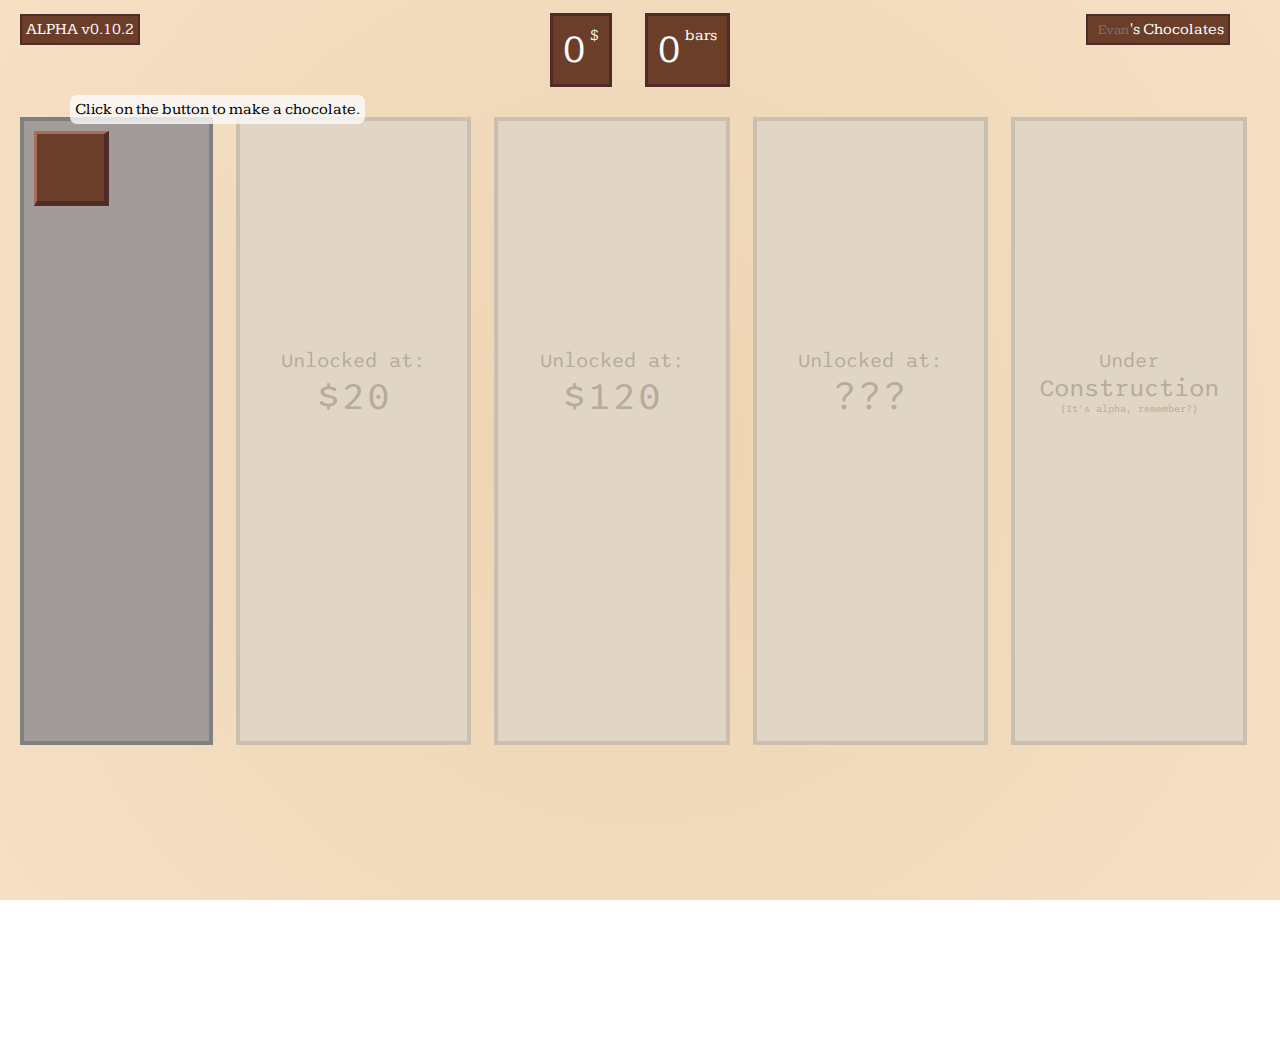
<file: chocolate/index.html>
<!DOCTYPE html>
<html lang="en" dir="ltr">
  <head> 
    <meta charset="utf-8">
    <title>Chocolate Factory</title>
    <link rel="stylesheet" href="styles.css">
    <link rel="icon" type="image/png" href="favicon.png">
    <script src="main.js"></script>
  </head>
  <body>
    
    <div id="gameOver" style="display: none;"><spa id="gameOvertxt">Game Over...</span><br/><button id="gameOverbtn" onclick="location.reload()">CONTINUE</button></div>
    <div id="version"><a href="https://github.com/evan-w-lee/chocolate-factory/blob/main/README.md">ALPHA v0.10.2</a></div>
    <div id="name">
      <div class="input-wrapper">
        <span class="input-mirror" id="inputMirror"></span>
        <input id="name-input" type="text" oninput="adjustWidth()" placeholder="Evan">
      </div>
      
      's Chocolates
    </div>
    <div class="bubble" style="top: 95px;left: 70px;" id="clickBubble">Click on the button to make a chocolate.</div>
    <div id="snackbar">Game Saved</div>
    <div id="modal" class="modal">

      <!-- Modal content -->
      <div class="modal-content">
        <div class="modal-header">
          <span class="close">&times;</span>
        </div>
        <div class="modal-body">
          
        </div>
      </div>
    
    </div>

    <center>
    <div id="information" style="display: none;">
      + Information
    </div>
    <div class="bars-wrapper" id="marketing-wrapper" style="margin-right: 30px; display: none;">
      <span id="marketing">+0.00</span> m
    </div>
    <div class="bars-wrapper" style="margin-right: 30px;">
      <span id="money">0</span> $
    </div>
    <div class="bars-wrapper">
      <span id="bars">0</span> bars
    </div>
    </center>
    <div class="column" id="chocolate-types">
      
      <button onclick="clicked('milk')" id="milk-chocolate" class="chocolate">
        <span class="tooltip" onclick="event.stopPropagation();">Milk Chocolate<br/>
          <a href="#" onclick="changePrice('milk', 0)"><</a> $<span id="milkChocolatePrice">4.00</span> <a href="#" onclick="changePrice('milk', 1)">></a>
          <hr style="width: 90px; color: white;"/>
          <span style="color: lightgrey;" class="tooltipcacaoMilk" id="beanses">1 Cacao (-)</span>
          <br/><span style="color: lightgrey;" class="tooltipsugarMilk">1 Sugar (-)</span>
          <br/><span style="color: lightgrey;" class="tooltipmilkMilk">1 Milk (-)</span>
          <hr id="informationBar" style="width: 90px; color: white; display: none;"/>
          <div id="currentMoneyState" style="margin: 4px; display: none;">loading...</div>
  
          <div class="bubble" style="top: 30px;left: 100px; color:black; width: 250px; font-size: 14px;" id="changePriceBubble">Change the price of the chocolate to balance money and customer demand</div>
          </span>
      </button>
      <button onclick="clicked('dark')" id="dark-chocolate" class="chocolate" style="display: none">
        <span class="tooltip">Dark Chocolate<br/>
          <a href="#" onclick="changePrice('dark', 0)"><</a> $<span id="darkChocolatePrice">5.00</span> <a href="#" onclick="changePrice('dark', 1)">></a>
          <hr style="width: 90px; color: white;"/>
          <span style="color: lightgrey;" class="tooltipcacaoDark">2 Cacao (-)</span>
          <br/><span style="color: lightgrey;" class="tooltipsugarDark">1 Sugar (-)</span>
        </span>
      </button>
      <div style="display: none">
      <button onclick="clicked()" id="white-chocolate" class="chocolate"><span class="tooltip">White Chocolate</span></button>
      <button onclick="clicked()" id="salted-caramel-chocolate" class="chocolate"><span class="tooltip">Salted Caramel Chocolate</span></button>
      <button onclick="clicked()" id="ruby-chocolate" class="chocolate">.</button>
      <button onclick="clicked()" id="mint-chocolate" class="chocolate">.</button>
      <button onclick="clicked()" id="milk-chocolate" class="chocolate">.</button>
      <button onclick="clicked()" id="milk-chocolate" class="chocolate">.</button>
      <button onclick="clicked()" id="milk-chocolate" class="chocolate">.</button>
      <button onclick="clicked()" id="milk-chocolate" class="chocolate">.</button>
      <button onclick="clicked()" id="milk-chocolate" class="chocolate">.</button>
      <button onclick="clicked()" id="milk-chocolate" class="chocolate">.</button>
      <button onclick="clicked()" id="milk-chocolate" class="chocolate">.</button>
      <button onclick="clicked()" id="milk-chocolate" class="chocolate">.</button></div>
    </div>
    <div class="column" id="production" style="display: none;">
      <div class="bubble" style="top: 210px;left: 340px; display: none;" id="buyBubble">Buy more ingredients here</div>
      <div id="cacao">
        <div class="map" id="cacaoMap" style="display: none">
          <div class="map-item active" onclick="changeSeller('cacao', 10, 0)">Cacao Culture<span class="tooltip">$10 | <span style="color: darkgrey">-0.0</span></span></div>
          <div class="map-item" onclick="changeSeller('cacao', 11, 0.2)">Milo's Cacao Co.<span class="tooltip">$11 | <span style="color: lightgreen">+0.2</span></span></div>
          <div class="map-item" onclick="changeSeller('cacao', 8, -0.4)">ChocoTech<span class="tooltip">$8 | <span style="color: red">-0.4</span></span></div>
        </div>
        <div class="map locked-map" id="cacaoLocked">
          <div style="margin-top: 30px;">Unlocked at $80</div>
        </div> 
        <button class="buy-button" style="margin-left: 5%;" onclick="buyItem('cacao')" id="buy-cacao">Buy Cacao ($10.00)</button>
        <label class="switch" id="cacaoAutoBuyers">
          <input type="checkbox">
          <span class="slider"></span>
          <span class="tooltip" style="font-size: 11px;">Toggle AutoBuyers</span>
        </label>
        <p class="amount-left" style="margin-left: 5%;" id="cacao-left">Beans left: 15</p>
      </div>
      <div id="sugar">
        <div class="bubble" style="top: 400px;left: 270px; width: 250px; text-align: center; display: none;" id="sellerBubble">Change the product seller to balance price and reputation</div>
        <div class="map" id="sugarMap" style="display: none">
          <div class="map-item active" onclick="changeSeller('sugar', 5, 0.0)">K&F Sugar Solutions<span class="tooltip">$5 | <span style="color: darkgrey">-0.0</span></span></div>
          <div class="map-item" onclick="changeSeller('sugar', 6, 0.2)">Old Mill Sugar<span class="tooltip">$6 | <span style="color: lightgreen">+0.2</span></span></div>
          <div class="map-item" onclick="changeSeller('sugar', 3, -0.2)">SugarSmith's<span class="tooltip">$3 | <span style="color: red">-0.2</span></span></div>
        </div>
        <div class="map locked-map" id="sugarLocked">
          <div style="margin-top: 30px;">Unlocked at $80</div>
        </div>
        <button class="buy-button" style="margin-left: 5%;" onclick="buyItem('sugar')" id="buy-sugar">Buy Sugar ($5.00)</button>
        <span style="margin: 4px;"></span>
        <label class="switch" id="sugarAutoBuyers">
          <input type="checkbox">
          <span class="slider"></span>
          <span class="tooltip" style="font-size: 11px;">Toggle AutoBuyers</span>
        </label>
        <p class="amount-left" style="margin-left: 5%;" id="sugar-left">Sugar left: 15</p>
      </div>
      <div id="milk">
        <div class="map" id="milkMap" style="display: none">
          <div class="map-item active" onclick="changeSeller('milk', 8, 0.0)">Milky Meadows<span class="tooltip">$8 | <span style="color: darkgrey">-0.0</span></span></div>
          <div class="map-item" onclick="changeSeller('milk', 9, 0.1)">PurePasture Dairy Co.<span class="tooltip">$9 | <span style="color: lightgreen">+0.1</span></span></div>
          <div class="map-item" onclick="changeSeller('milk', 6, -0.2)">FarmFresh<span class="tooltip">$6 | <span style="color: red">-0.2</span></span></div>
          <div class="map-item" onclick="changeSeller('milk', 12, 0.6)">Milky Way Farms<span class="tooltip">$12 | <span style="color: lightgreen">+0.6</span></span></div>
        </div>
        <div class="map locked-map" id="milkLocked">
          <div style="margin-top: 30px;">Unlocked at $80</div>
        </div>
        <button class="buy-button" style="margin-left: 5%;" onclick="buyItem('milk')" id="buy-milk">Buy Milk ($8.00)</button>
        <span style="margin: 9px;"></span>
        <label class="switch" id="milkAutoBuyers">
          <input type="checkbox">
          <span class="slider"></span>
          <span class="tooltip" style="font-size: 11px;">Toggle AutoBuyers</span>
        </label>
        <p class="amount-left" style="margin-left: 5%;" id="milk-left">Milk left: 15</p>
      </div>
    </div>
    <div class="column" id="project" style="display: none;">
    <div id="chips" style="margin-left: 5%; margin-top: 5%;">
    </div>
    <div class="bubble" style="top: 130px;left: 600px; display: none;" id="bytesBubble">< <span> </span>This box counts the amount of bytes you have. You can spend bytes on upgrades.</div>
    <div class="bubble" style="top: 165px;left: 710px; display: none; width: 200px;" id="memoryBubble">< <span> </span>This button icreases the maximum amount of bytes you can mine.</div>
    <div class="bubble" style="top: 240px;left: 610px; display: none; width: 200px;" id="powerBubble">^ This button icreases the power of your machines.</div>
    <div style="margin-left: 5%; margin-top: 5%" class="amount-left" id="memory">0/0</div>
    <div id="controls" style="margin-left: 5%; margin-top: 4px;">
        <button class="project-button" onclick="increaseMemory()" id="memoryButton">Increase Memory ($50.00)</button>
        <button class="project-button" onclick="increasePower()" id="powerButton" disabled>Increase Power ($75.00)</button>
    </div>
    <div class="project" id="project-workers" style="display: none; color: red;" onclick="buyProject('workers')"><h1>Workers</h1><div class="project-text">Gather workers to expand your business</div><div style="margin-top: 5px;">(75 bytes)</div></div>
    <div class="project" id="project-autobuyers" style="display: none; color: red;" onclick="buyProject('autobuyers')"><h1>AutoBuyers</h1><div class="project-text">Create machines to buy ingredients for you</div><div style="margin-top: 5px;">(100 bytes)</div></div>
    <div class="project" id="project-marketing" style="display: none; color: red;" onclick="buyProject('marketing')"><h1>Marketing</h1><div class="project-text">View the popularity of your business as a single number!</div><div style="margin-top: 5px;">(150 bytes)</div></div>
    <div class="project" id="project-donuts" style="display: none; color: red;" onclick="buyProject('donuts')"><h1>Donuts</h1><div class="project-text">Feed your workers to make them work harder</div><div style="margin-top: 5px;">(200 bytes)</div></div>
    <div class="project" id="project-information" style="display: none; color: red;" onclick="buyProject('information')"><center><h1>Information</h1><div class="project-text">Adds a visual that tells you if you're making money</div><div style="margin-top: 5px;">(300 bytes)</div></center></div>
    <div class="project" id="project-boxes" style="display: none; color: red;" onclick="buyProject('boxes')"><center><h1>Boxes</h1><div class="project-text">Wrap your chocolates for a better reputation</div><div style="margin-top: 5px;">(400 bytes)</div></center></div>
    <div class="project" id="project-darkchocolate" style="display: none; color: red;" onclick="buyProject('darkchocolate')"><center><h1>Dark Chocolate</h1><div class="project-text">Produce a new type of chocolate to grow the business</div><div style="margin-top: 5px;">(600 bytes)</div></center></div>
    </div>
    <div class="column" style="display: none;" id="devices">
      <div id="workers" style="margin-left: 5%; margin-top: 5%; margin-bottom: 3px;"></div>
      <button class="buy-button" style="margin-left: 5%;" onclick="hireWorker()" id="hireWorkerButton">Hire Worker ($75.00)</button><br/>
      <button style="display: inline-block; margin-left: 5%;" class="changePay" onclick="changePay('worker', 0)"><</button><div class="amount-left" id="workerPay" style="margin-top: 5px; width: 100px; display: inline-block">$5.00/h</div><button style="display: inline-block;" class="changePay" onclick="changePay('worker', 1)">></button>

      <label class="switch" style="display: none;" id="boxesToggle">
        <input type="checkbox">
        <span class="slider"></span>
        <span class="tooltip" style="font-size: 11px;">Toggle Boxes</span> 
      </label>
      <div id="boxesInfo" style="display:none;">loading...</div>
      
    </div>
    <div class="column" style="display: none;">
    place column
    </div>
    <div class="column inactive" id="production-locked">
      <div class="locked" style="margin-top: 100%; font-size: 20px;">Unlocked at:</div>
      <div class="locked" style="font-size: 40px;">$20</div>
    </div>
    <div class="column inactive" id="project-locked">
      <div class="locked" style="margin-top: 100%; font-size: 20px;">Unlocked at:</div>
      <div class="locked" style="font-size: 40px;">$120</div>
    </div>
    <div class="column inactive" id="devices-locked">
      <div class="locked" style="margin-top: 100%; font-size: 20px;">Unlocked at:</div>
      <div class="locked" style="font-size: 40px;">???</div>
    </div>
    <div class="column inactive" id="location-locked">
      <div class="locked" style="margin-top: 100%; font-size: 20px;">Under</div>
      <div class="locked" style="font-size: 25px;">Construction</div>
      <div class="locked" style="font-size: 10px;">(It's alpha, remember?)</div>
    </div>

    <div id="debug" class="overlay">
      <a href="javascript:void(0)" class="closebtn" onclick="document.getElementById('debug').style.width = '0%';">&times;</a>
      <div class="overlay-content">
        <h1 style="font-size: 25px;">DEBUG MENU</h1><br/><div style="font-size: 12px;">(press ] to update variables)</div><br/>
        <button class="debug-button" onclick="DEBUGchangeVar('bars')">set amount</button><div style="display: inline-block" id="bars-debug">bars: 0</div><br/>
        <button class="debug-button" onclick="DEBUGchangeVar('money')">set amount</button><div style="display: inline-block" id="money-debug">money: 0</div><br/>
        <button class="debug-button" onclick="DEBUGchangeVar('bytes')">set amount</button><div style="display: inline-block" id="bytes-debug">bytes: 0</div><br/>
        <button class="debug-button" onclick="DEBUGchangeVar('marketing')">set amount</button><div style="display: inline-block" id="marketing-debug">marketing: 0</div><br/>
        <br/>
        <button class="debug-button" onclick="DEBUGchangeVar('cacao')">set amount</button><div style="display: inline-block" id="cacao-debug">cacao: 0</div><br/>
        <button class="debug-button" onclick="DEBUGchangeVar('sugar')">set amount</button><div style="display: inline-block" id="sugar-debug">sugar: 0</div><br/>
        <button class="debug-button" onclick="DEBUGchangeVar('milk')">set amount</button><div style="display: inline-block" id="milk-debug">milk: 0</div><br/>
        <br/>
        <button class="debug-button" onclick="DEBUGchangeVar('max')">set amount</button><div style="display: inline-block" id="max-debug">max: 0</div><br/>
        <button class="debug-button" onclick="DEBUGchangeVar('rate')">set amount</button><div style="display: inline-block" id="rate-debug">rate: 0</div><br/>
        <br/>
        <button class="debug-button" onclick="DEBUGchangeVar('workers')">set amount</button><div style="display: inline-block" id="workers-debug">workers: 0</div><br/>
        <button class="debug-button" onclick="DEBUGchangeVar('workerPay')">set amount</button><div style="display: inline-block" id="workerPay-debug">workerPay: 0</div><br/>
        <button class="debug-button" onclick="DEBUGchangeVar('workerPrice')">set amount</button><div style="display: inline-block" id="workerPrice-debug">workerPrice: 0</div><br/>
        <button class="debug-button" onclick="DEBUGchangeVar('workerSpeed')">set amount</button><div style="display: inline-block" id="workerSpeed-debug">workerSpeed: 0</div><br/>
      </div>
    </div>
  </body>  
</html>
</file>
<file: chocolate/styles.css>
@import url('https://fonts.googleapis.com/css2?family=Kameron:wght@400..700&display=swap');
@import url('https://fonts.googleapis.com/css2?family=Sono:wght@200..800&display=swap');
html { 
  height: 100%; 
  overflow-y: hidden;
}
body {
  height: 100%;
  min-height: 100%;
  background-image: radial-gradient(circle, #edd4b2, #f5e0c4);
  background-repeat: no-repeat;
  background-size: cover;
  user-select: none;
  font-family: Kameron;
} 
#milk-chocolate {
  width: 75px;
  height: 75px;
  background: #6b3e2a;
  color: #6b3e2a;
  border-top: 3px solid #a96c57;
  border-left: 3px solid #a96c57;
  border-bottom: 5px solid #502b27;
  border-right: 5px solid #502b27;
  margin-left: 10px;
  margin-top: 10px;
}
#dark-chocolate {
  width: 75px;
  height: 75px;
  background: #4d3739;
  color: #4d3739;
  border-top: 3px solid #946b65;
  border-left: 3px solid #946b65;
  border-bottom: 5px solid #361c17;
  border-right: 5px solid #361c17;
  margin-left: 10px;
  margin-top: 10px;
}
#white-chocolate {
  width: 75px;
  height: 75px;
  background: #f6dfbd;
  color: #f6dfbd;
  border-top: 3px solid #fff4e4;
  border-left: 3px solid #fff4e4;
  border-bottom: 5px solid #f0d4a6;
  border-right: 5px solid #f0d4a6;
  margin-left: 10px;
  margin-top: 10px;
  border-radius: 100%;
}
#salted-caramel-chocolate {
  width: 75px;
  height: 75px;
  background: red;
  color: #f6dfbd;
  border-top: 3px solid #fff4e4;
  border-left: 3px solid #fff4e4;
  border-bottom: 5px solid #f0d4a6;
  border-right: 5px solid #f0d4a6;
  margin-left: 10px;
  margin-top: 10px;
  border-radius: 100%;
}
.chocolate {
  display: inline-block;
  width: 75px;
  height: 75px;
}
.chocolate:hover {
  filter: grayscale(7%);
}
.chocolate:hover .tooltip {
  visibility: visible;
}
.chocolate:active {
  transform: scale(0.95);
}
.chocolate:active .tooltip {
  transform: scale(1.05);
  margin-top: 4px;
}
#bars, #money, #marketing {
  font-family: Kameron;
  font-size: 40px;
  max-width: 300px;
  text-align: center;
  margin-right: 5px;
}
.bars-wrapper {
  display: inline-flex;
  border: 3px solid #502b27;
  padding: 10px;
  background: #6b3e2a;
  color: white;
  margin-top: 5px;
}
.column {
  float: left; 
  height: 620px;
  width: 18%;
  margin: 0.9vw;
  margin-top: 30px;
  background: #a19b9a;
  border: 4px solid grey;
  z-index: 99999;
}
.tooltip {
  visibility: hidden;
  width: 120px;
  background-color: rgba(75, 45, 40, 0.7);
  color: #fff;
  text-align: center;
  border-radius: 6px;
  padding: 5px 0;
  position: absolute;
  z-index: 99999999999999999999;
  top: 107%;
  left: 50%;
  margin-left: -60px;
  cursor: default;
}
#chocolate-types {
  width: 185px;
}
#production {
  font-family: Sono;
}
#project {
  overflow: scroll;
}
.map {
  width: 90%;
  border: 1px solid black;
  margin-left: 5%;
  height: 100px;
  background: #a96c57;
  margin-bottom: 5px;
  margin-top: 10px;
}
.map-item {
  background: #6b3e2a;
  padding: 3px;
  font-size: 12px;
  cursor: pointer;
  color: white;
  position: relative;
}
.map-item:hover {
  background: #946b65;
}
.buy-button {
  padding: 5px;
  background: #6b3e2a;
  border-top: 3px solid #a96c57;
  border-left: 3px solid #a96c57;
  border-bottom: 5px solid #502b27;
  border-right: 5px solid #502b27;
  color: white;
  margin-top: 5px;
}
.buy-button:hover {
  transform: scale(1.01);
}
.buy-button:active {
  background: #4d3739;
  transform: scale(0.95);
}
button {
  cursor: pointer;
}
.amount-left {
  font-size: 15px;
  border: 1px solid grey;
  width: 200px;
  color: white;
  background: grey;
  border: 1px solid dimgrey;
  padding: 2px;
  font-family: Sono;
}
a {
  color: white;
  text-decoration: none;
}
a:hover {
  color: lightgrey;
}
a:active {
  color: dimgrey;
}
.active {
  background: black;
}
.chip {
  width: 20px;
  height: 20px;
  background: #2bb530;
  border: 2px solid black;
  margin: 2px;
  display: inline-block;
}
.project-button {
  padding: 4px;
  background: grey;
  border-top: 2px solid darkgrey;
  border-left: 2px solid darkgrey;
  border-bottom: 4px solid dimgrey;
  border-right: 4px solid dimgrey;
  color: white;
  margin-top: 3px;
}
.project-button:disabled {
  opacity: 50%;
  cursor: auto;
}
.project-button:disabled:hover, .project-button:disabled:active {
  transform: scale(1);
  background: grey;
}
.project-button:hover {
  transform: scale(1.01);
}
.project-button:active {
  background: dimgrey;
  transform: scale(0.95);
}
.project {
  background: lightgrey;
  border: 1px solid dimgrey;
  width: 200px;
  height: auto;
  margin-top: 7px;
  padding: 5px;
  padding-bottom: 10px;
  cursor: pointer;
  text-align: center;
  margin-left: 5%;
  font-family: Kameron;
}
.project:hover {
  background: white;
  transform: scale(1.02, 1.02);
}
.project:active {
  background: grey;
  transform: scale(0.97, 0.97);
}
h1 {
  display: inline-block;
  font-size: 18px;
  line-height: 3px;
}
.project-text {
  margin-top: 1px;
  width: 190px;
}
.bubble {
  font-family: Kameron;
  position: absolute;
  padding: 5px;
  background: rgba(250, 250, 250, 0.8);
  border-radius: 7px;
}
.worker {
  width: 20px;
  height: 20px;
  background: black;
  border-radius: 40px;
  border: 3px solid black;
  display: inline-block;
  margin-right: 5px;
}
.changePay {
  height: 25px;
  border: 1px solid black;
  background: grey;
  color: white;
}
.changePay:hover {
  background: dimgrey;
}
.changePay:active {
  background: darkgrey;
}
.map-item:hover .tooltip {
  top: -2px;
  left: 125%;
  border-radius: 0px;
  border: 1px solid black;
  background: #6b3e2a;
  height: 25px;
  visibility: visible;
  text-align: left;
  padding: 5px;
  font-size: 17px;
}
.inactive {
  background: #e1d5c6;
  border: 4px solid #cbc0b0;
}
.locked {
  text-align: center; 
  font-family: Sono;
  color: #b7ab9b;
}
#version {
  position: absolute;
  top: 14px;
  left: 20px;
  font-family: Kameron;
  color: white;
  border: 2px solid #502b27;
  padding: 4px;
  background: #6b3e2a;
}
.switch {
  position: absolute;
  margin-top: 5px;
  margin-left: 10px;
  display: none;
  width: 60px;
  height: 34px;
}

.switch input { 
  opacity: 0;
  width: 0;
  height: 0;
}

.slider {
  position: absolute;
  cursor: pointer;
  top: 0;
  left: 0;
  right: 0;
  bottom: 0;
  background: grey;
  border: 1px solid dimgrey;
  -webkit-transition: .05s;
  transition: .05s;
  color: green;
}
.slider:before {
  position: absolute;
  content: "";
  height: 19px;
  width: 19px;
  left: 4px;
  bottom: 5px;
  background: #6b3e2a;
  border: 1px solid #502b27;
  outline: 1px solid grey;
  -webkit-transition: .05s;
  transition: .05s;
}
input:checked + .slider {
  background: lightgrey;
  border: 1px solid grey;
}

input:focus + .slider {
  box-shadow: 0 0 1px #6b3e2a;
  outline: 1px solid grey;
}

input:checked + .slider:before {
  -webkit-transform: translateX(26px);
  -ms-transform: translateX(26px);
  transform: translateX(26px);
}
.switch:hover .tooltip {
  visibility: visible;
}
.overlay {
  height: 100%;
  width: 0;
  position: fixed;
  z-index: 1;
  top: 0;
  left: 0;
  background-color: rgb(0,0,0);
  background-color: rgba(0,0,0, 0.9);
  overflow-x: hidden;
  transition: 0.5s;
}

.overlay-content {
  position: relative;
  top: 15%;
  width: 100%;
  text-align: left;
  left: 40%;
  margin-top: 30px;
  color: white;
  font-family: Kameron;
}
.overlay .closebtn {
  position: absolute;
  top: 20px;
  right: 45px;
  font-size: 60px;
}
.debug-button {
  display: inline-block;
  margin-right: 6px;
  background: transparent;
  color: white;
  border: 1px solid white;
  font-family: Kameron;
  margin-bottom: 6px;
}
.debug-button:hover {
  background: white;
  color: black;
}
.debug-button:active {
  transform: scale(0.9)
}
@media screen and (max-height: 750px){
  body {
    overflow-y: auto;
  }
}
#snackbar {
  visibility: hidden;
  min-width: 250px;
  margin-left: -125px;
  background-color: #502b27;
  opacity: 0.8;
  color: #fff;
  text-align: center;
  border-radius: 2px;
  padding: 16px;
  position: fixed;
  z-index: 1;
  left: 50%;
  bottom: 30px;
  font-size: 17px;
  font-family: Kameron;
}
#snackbar.show {
  visibility: visible;
  -webkit-animation: fadein 0.5s, fadeout 0.5s 2.5s;
  animation: fadein 0.5s, fadeout 0.5s 2.5s;
}

@-webkit-keyframes fadein {
  from {bottom: 0; opacity: 0;} 
  to {bottom: 30px; opacity: 0.8;}
}

@keyframes fadein {
  from {bottom: 0; opacity: 0;}
  to {bottom: 30px; opacity: 0.8;}
}

@-webkit-keyframes fadeout {
  from {bottom: 30px; opacity: 0.8;} 
  to {bottom: 0; opacity: 0;}
}

@keyframes fadeout {
  from {bottom: 30px; opacity: 0.8;}
  to {bottom: 0; opacity: 0;}
}
#boxesInfo {
  margin-left: 80px; 
  margin-top: 5px; 
  border: 1px solid black; 
  background: #6b3e2a;
  padding: 10px;
  width: 105px;
  height: 15px;
  padding-top: 7px;
  color: white;
  font-family: Sono;
}
#name {
  position: absolute;
  top: 14px;
  right: 50px;
  font-family: Kameron;
  color: white;
  border: 2px solid #502b27;
  padding: 4px;
  background: #6b3e2a;
}
#name-input {
  font-family: Kameron;
  width: 35px;
  background: transparent;
  border: none;
  color: rgb(255, 255, 255);
  opacity: 200%;
  font-size: 14px;
  margin-right: -4px;
  z-index: -1;
  text-align: right;
}
#name-input:focus {
  color: lightgrey;
  border: none;
  outline: none;
  box-sizing: content-box;
  width: 100px;
  text-align: left;
}
.input-mirror {
  position: absolute;
  visibility: hidden;
  white-space: pre;
}
.input-wrapper {
  display: inline-block;
  position: relative;
}        
#gameOver {
  width: 101%;
  z-index: 500;
  position: absolute;
  color: red;
  background: black;
  height: 101%;
  left: -10px;
  top: -10px;
  text-align: center;
}
#gameOvertxt {
  position: absolute;
  top: 35%;
  left: 45%;
  font-size: 40px;
  text-align: center;
}
#gameOverbtn {
  background: black;
  color: white;
  border: 1px solid white;
  padding: 5px;
  font-size: 10px;
  margin: 5px;
}
#gameOverbtn:hover {
  color: black;
  background: white;
}
#gameOverbtn:active {
  background: red;
}
.locked-map {
  text-align: center; 
  background: #a5a2a1;  
  border: 1px solid #797574;
  color: #797574;
}

#information {
  position: absolute;
  top: 14px;
  left: 25%;
  font-family: Kameron;
  color: white;
  border: 2px solid #502b27;
  padding: 4px;
  background: #6b3e2a;
  cursor: pointer;
}
#information:hover {
  color: lightgrey;
}
.modal {
  display: none;
  position: fixed;
  z-index: 1;
  padding-top: 100px;
  left: 0;
  top: 0;
  width: 100%;
  height: 100%;
  overflow: auto;
  background-color: rgb(255, 255, 255);
  background-color: rgba(255, 255, 255, 0.2);
}
.modal-content {
  position: relative;
  background: #a19b9a;
  border: 2px solid grey;
  margin: auto;
  padding: 0;
  width: 60%;
  height: 400px;
  padding-top: 5px;
}
.close {
  color: dimgrey;
  float: right;
  font-size: 28px;
  font-weight: bold;
  margin-right: 10px;
}
.close:hover, .close:focus {
  color: #000;
  text-decoration: none;
  cursor: pointer;
}
.modal-body {padding: 2px 16px;}
.information-modal {
  border: 1px solid black;
  background: #6b3e2a;
  color: white;
  width: 180px;
  padding: 4px;
  text-align: center;
}
</file>
